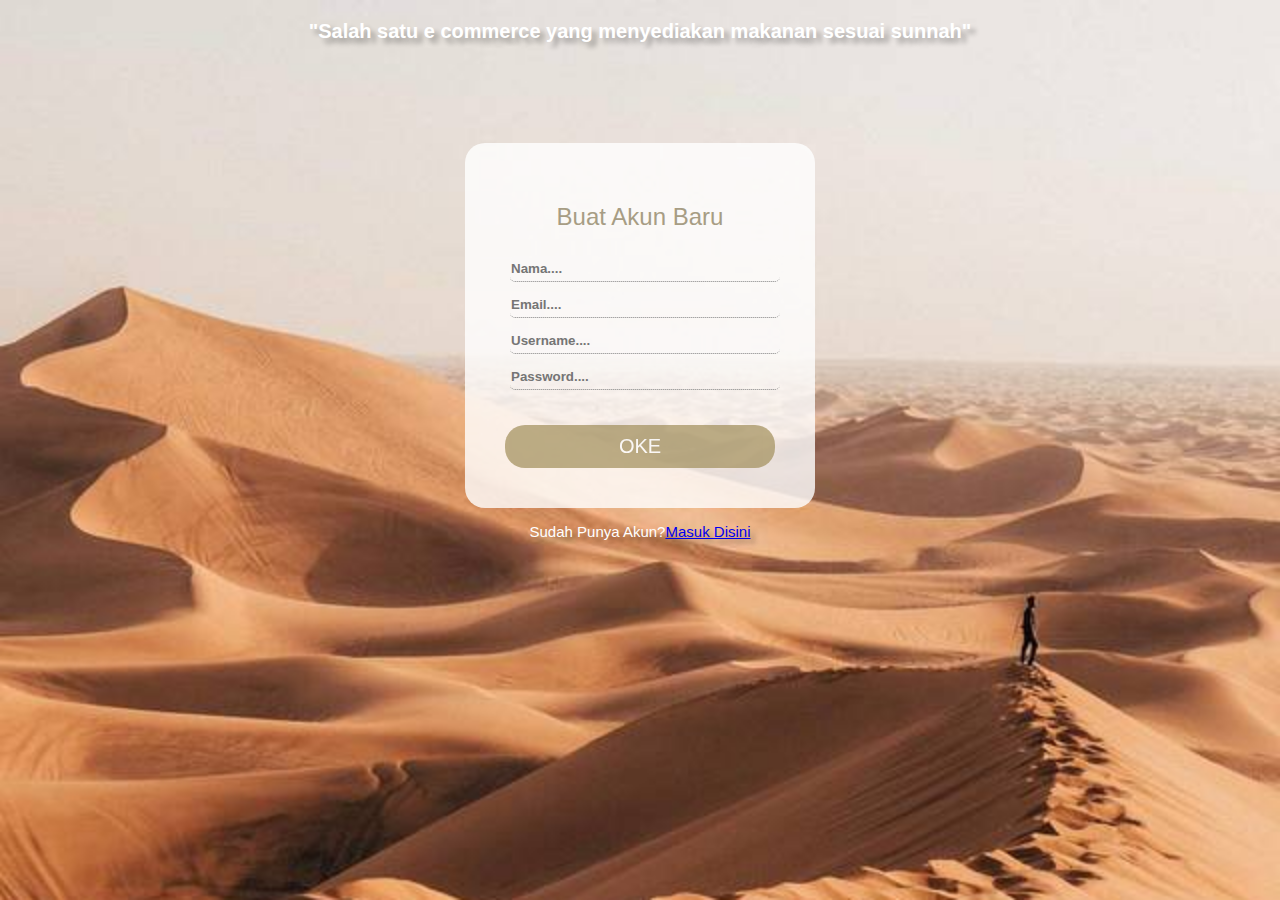
<file: index.html>
<!DOCTYPE html>
<html lang="en">
    <head>
        <meta charset="UTF-8">
        <meta name="viewport" content="width=device-width, initial-scale=1.0">
        <meta http-equiv="X-UA-Compatible" content="ie=edge">
        <link rel="stylesheet" href="css/style.css">
        <title> MAHNOOR  </title>
        <h1>"Salah satu e commerce yang menyediakan makanan sesuai sunnah"</h1>
    </head>
    <body>
        <div class="register">
            <h2>Buat Akun Baru</h2>
            <form action="../MAHNOOR/html/landing.html">
                <input type="text" placeholder="Nama...." required>
                <input type="email" placeholder="Email...." required>
                <input type="text" placeholder="Username...." required>
                <input type="password" placeholder="Password...." required>
                <input type="submit" value="OKE">
            </form>
        </div>
        <h3>Sudah Punya Akun?<a href="html/login.html">Masuk Disini</a></h3>
    </body>
</html>
</file>
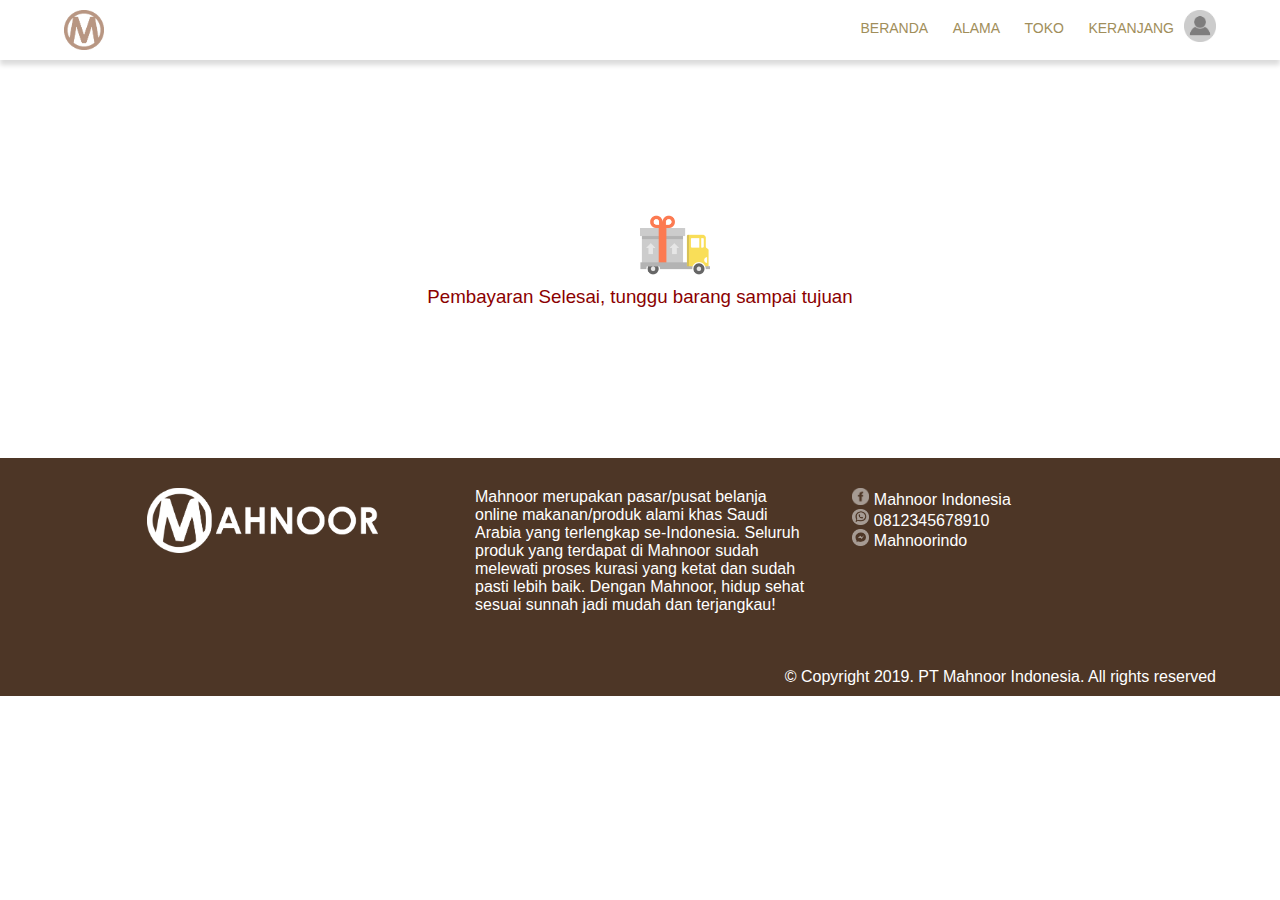
<file: html/akhir.html>
<!DOCTYPE html>
<html>
    <head>
        <meta charset="UTF-8">
        <meta name="viewport" content="width=device-width, initial-scale=1.0">
        <meta http-equiv="X-UA-Compatible" content="ie=edge">
        <link rel="stylesheet" href="../css/akhir.css">
        <title> MAHNOOR  </title>
    </head>
    <body>
        <nav>
            <div class="container">
                <div class="navbar-image">
                    <img src="../img/logo.png">
                </div>
                <ul class="nav-menu">
                    <a href="landing.html"><li>BERANDA</li></a>
                    <a href="landing.html#blog"><li>ALAMA</li></a>
                    <a href="toko.html"><li>TOKO</li></a>
                    <a href="keranjang.html"><li>KERANJANG</li></a>
                    <div class="navbar-image">
                        <a href="../html/profil.html"><img src="../img/profile.png"></a>
                    </div>
                </ul>
            </div>
        </nav>
        <h2><img src="../img/delivery-truck.png" width="70px"></h2>  
        <h3>Pembayaran Selesai, tunggu barang sampai tujuan</h3>
        <footer>
            <div class="container">
                <div class="contact">
                    <div class="contact-content">
                        <img src="../img/lfoot.png">
                    </div>
                    <div class="contact-content">
                        <p>Mahnoor merupakan pasar/pusat belanja online
                            makanan/produk alami khas Saudi Arabia yang
                            terlengkap se-Indonesia. Seluruh produk yang
                            terdapat di Mahnoor sudah melewati proses kurasi
                            yang ketat dan sudah pasti lebih baik. Dengan
                            Mahnoor, hidup sehat sesuai sunnah jadi mudah
                            dan terjangkau!
                        </p>
                    </div>
                    <div class="contact-content2">
                        <p><img src="../img/fb.png">Mahnoor Indonesia</p>
                        <p><img src="../img/wa.png">0812345678910</p>
                        <p><img src="../img/tele.png">Mahnoorindo</p>
                    </div>
                </div>
                <p class="copyright">&copy; Copyright 2019. PT Mahnoor Indonesia. All rights reserved</p>
            </div>
        </footer>
    </body> 
</html>
</file>
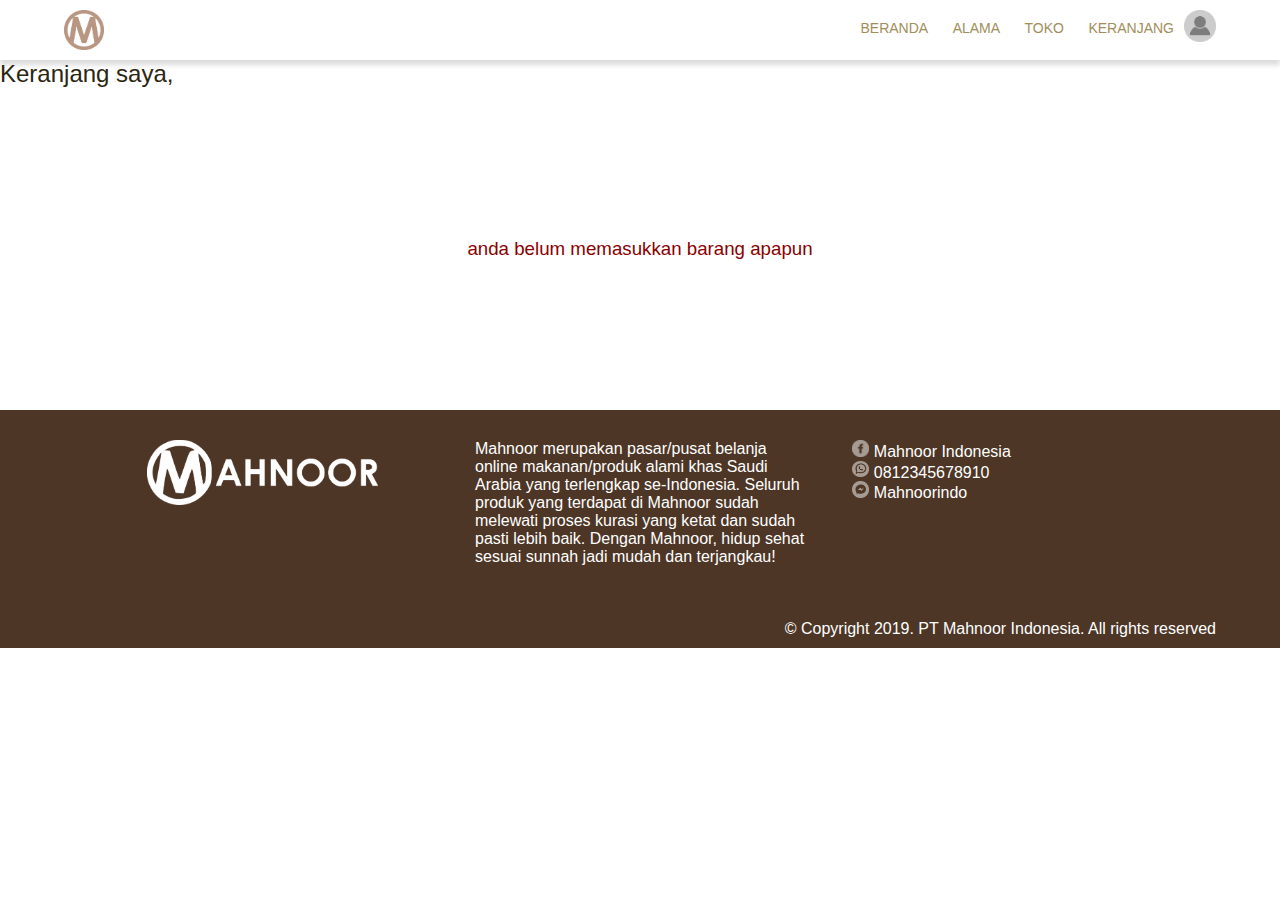
<file: html/keranjang.html>
<!DOCTYPE html>
<html>
    <head>
        <meta charset="UTF-8">
        <meta name="viewport" content="width=device-width, initial-scale=1.0">
        <meta http-equiv="X-UA-Compatible" content="ie=edge">
        <link rel="stylesheet" href="../css/keranjang.css">
        <title> MAHNOOR  </title>
    </head>
    <body>
        <nav>
            <div class="container">
                <div class="navbar-image">
                    <img src="../img/logo.png">
                </div>
                <ul class="nav-menu">
                    <a href="landing.html"><li>BERANDA</li></a>
                    <a href="landing.html#blog"><li>ALAMA</li></a>
                    <a href="toko.html"><li>TOKO</li></a>
                    <a href="keranjang.html"><li>KERANJANG</li></a>
                    <div class="navbar-image">
                        <a href="../html/profil.html"><img src="../img/profile.png"></a>
                    </div>
                </ul>
            </div>
        </nav>  
        <h2>Keranjang saya,</h2>
        <h3>anda belum memasukkan barang apapun</h3>
        <footer>
            <div class="container">
                <div class="contact">
                    <div class="contact-content">
                        <img src="../img/lfoot.png">
                    </div>
                    <div class="contact-content">
                        <p>Mahnoor merupakan pasar/pusat belanja online
                            makanan/produk alami khas Saudi Arabia yang
                            terlengkap se-Indonesia. Seluruh produk yang
                            terdapat di Mahnoor sudah melewati proses kurasi
                            yang ketat dan sudah pasti lebih baik. Dengan
                            Mahnoor, hidup sehat sesuai sunnah jadi mudah
                            dan terjangkau!
                        </p>
                    </div>
                    <div class="contact-content2">
                        <p><img src="../img/fb.png">Mahnoor Indonesia</p>
                        <p><img src="../img/wa.png">0812345678910</p>
                        <p><img src="../img/tele.png">Mahnoorindo</p>
                    </div>
                </div>
                <p class="copyright">&copy; Copyright 2019. PT Mahnoor Indonesia. All rights reserved</p>
            </div>
        </footer>
    </body> 
</html>
</file>
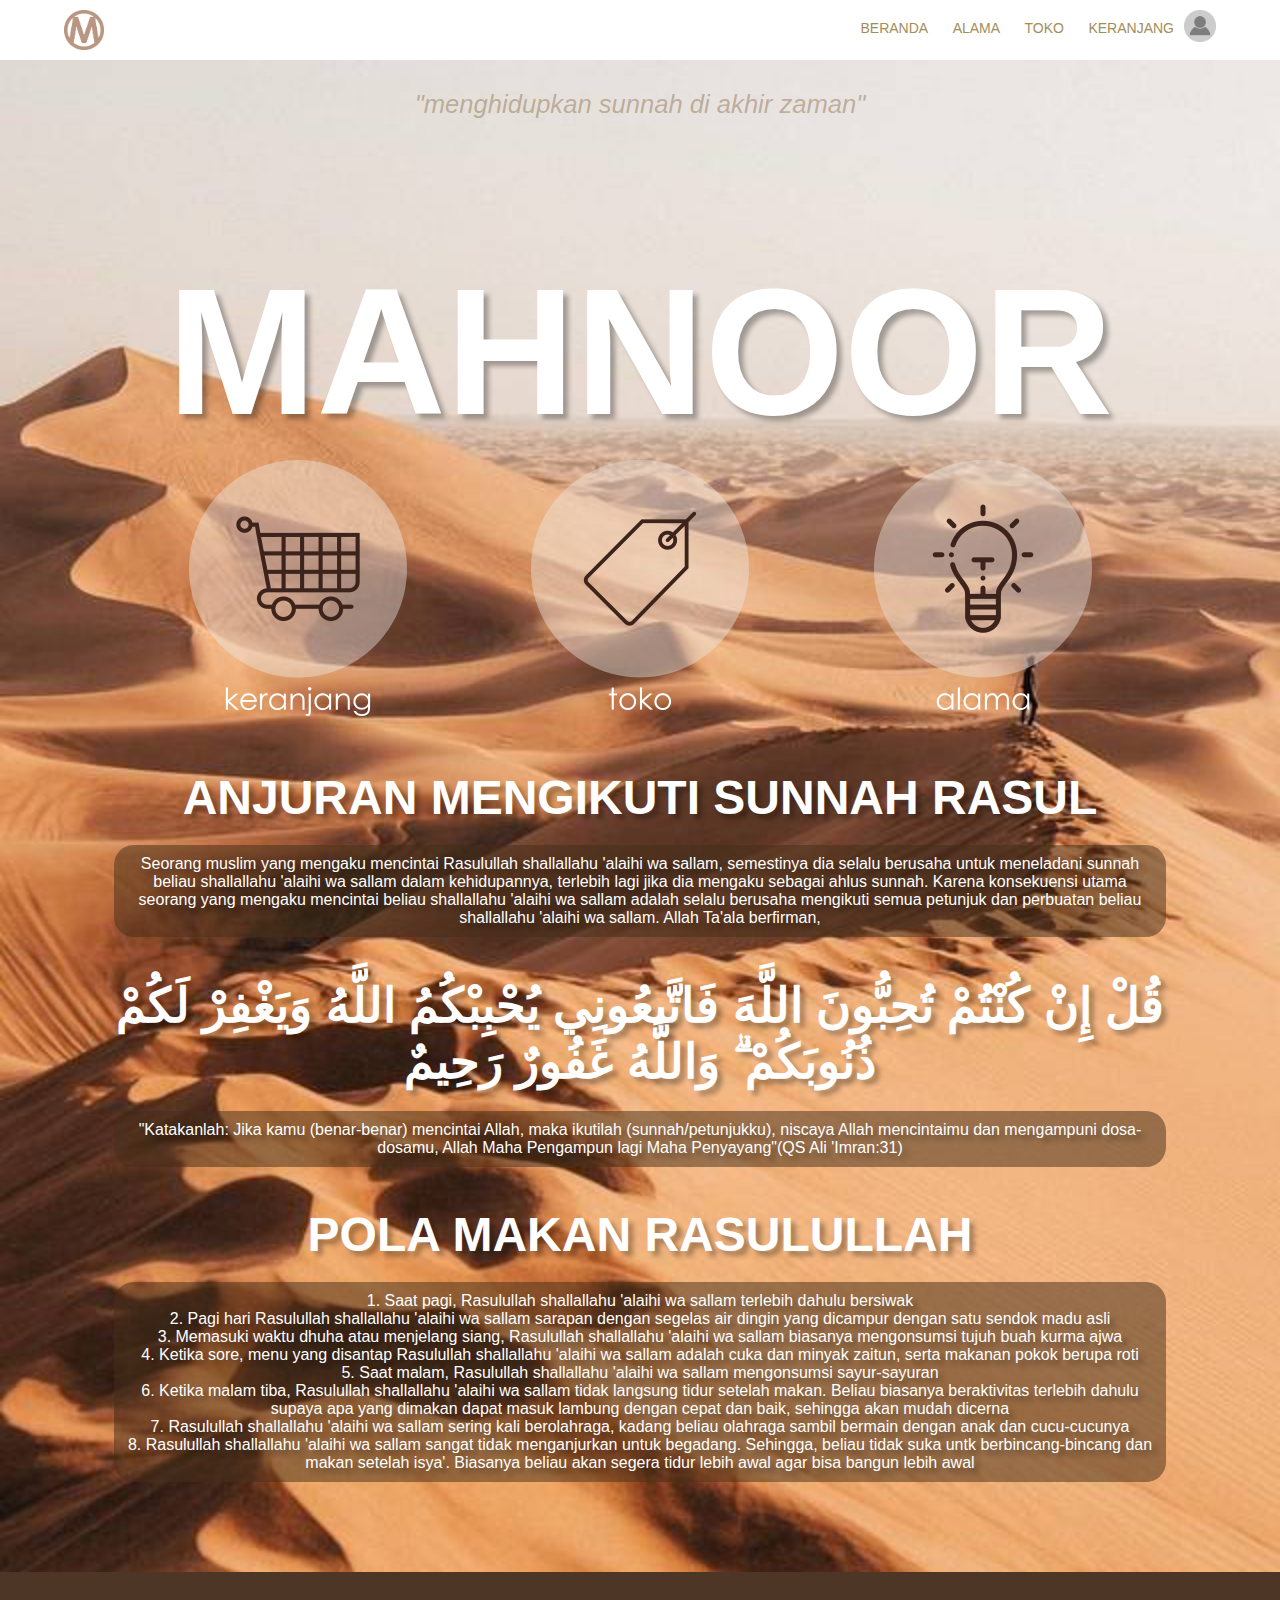
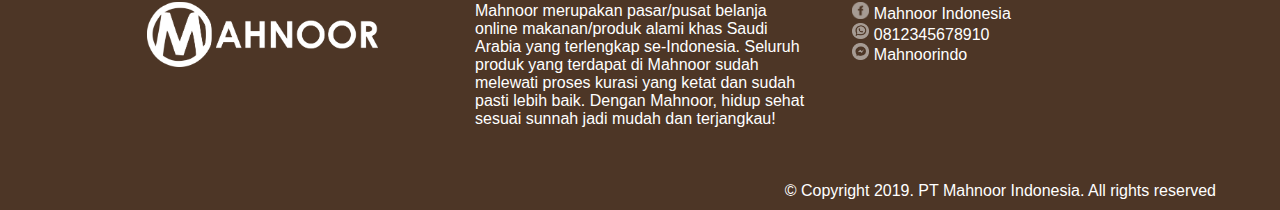
<file: html/landing.html>
<!DOCTYPE html>
<html lang="en">
<head>
    <meta charset="UTF-8">
    <meta name="viewport" content="width=device-width, initial-scale=1.0">
    <meta http-equiv="X-UA-Compatible" content="ie=edge">
    <link rel="stylesheet" href="../css/landing.css">
    <title>Mahnoor</title>
</head>
<body>
    <!-- Navbar -->
    <nav>
        <div class="container">
            <div class="navbar-image">
                <img src="../img/logo.png">
            </div>
            
            <ul class="nav-menu">
                <a href="landing.html"><li>BERANDA</li></a>
                <a href="#blog"><li>ALAMA</li></a>
                <a href="toko.html"><li>TOKO</li></a>
                <a href="keranjang.html"><li>KERANJANG</li></a>
                <div class="navbar-image">
                    <a href="../html/profil.html"><img src="../img/profile.png"></a>
                </div>
            </ul>
            
        </div>
    </nav>
    <!-- End of Navbar -->

    <!-- Content -->
    <section class="content">
        <div class="container">
            <div class="title-web">
                <h2>"menghidupkan sunnah di akhir zaman"</h2>
                <h1>MAHNOOR</h1>
            </div>
            <div class="content-menu-groups">
                <a href="keranjang.html">
                    <div class="content-menu">
                        <img src="../img/keranjang.png">
                    </div>
                </a>
                <a href="toko.html">
                    <div class="content-menu">
                        <img src="../img/toko.png">
                    </div>
                </a>
                <a href="#blog">
                    <div class="content-menu">
                        <img src="../img/alama.png">
                    </div>
                </a>
            </div>
            <a name="blog"></a>
            <div class="content-description">
               <div class="desc-1">
                   <h1>ANJURAN MENGIKUTI SUNNAH RASUL</h1>
                   <P>Seorang muslim yang mengaku mencintai Rasulullah shallallahu 'alaihi wa sallam, semestinya dia selalu berusaha untuk meneladani sunnah beliau shallallahu 'alaihi wa sallam dalam kehidupannya, terlebih lagi jika dia mengaku sebagai ahlus sunnah. Karena konsekuensi utama seorang yang mengaku mencintai beliau shallallahu 'alaihi wa sallam adalah selalu berusaha mengikuti semua petunjuk dan perbuatan beliau shallallahu 'alaihi wa sallam. Allah Ta'ala berfirman,</P>
               </div>
               <div class="desc-2">
                    <h1>قُلْ إِنْ كُنْتُمْ تُحِبُّونَ اللَّهَ فَاتَّبِعُونِي يُحْبِبْكُمُ اللَّهُ وَيَغْفِرْ لَكُمْ ذُنُوبَكُمْ ۗ وَاللَّهُ غَفُورٌ رَحِيمٌ</h1>
                    <p>"Katakanlah: Jika kamu (benar-benar) mencintai Allah, maka ikutilah (sunnah/petunjukku), niscaya Allah mencintaimu dan mengampuni dosa-dosamu, Allah Maha Pengampun lagi Maha Penyayang"(QS Ali 'Imran:31)</p>
               </div>
               <div class="desc-2">
                    <h1>POLA MAKAN RASULULLAH</h1>
                    <p>
                        1. Saat pagi, Rasulullah shallallahu 'alaihi wa sallam terlebih dahulu bersiwak <br>
                        2. Pagi hari Rasulullah shallallahu 'alaihi wa sallam sarapan dengan segelas air dingin yang dicampur dengan satu sendok madu asli <br>
                        3. Memasuki waktu dhuha atau menjelang siang, Rasulullah shallallahu 'alaihi wa sallam biasanya mengonsumsi tujuh buah kurma ajwa <br>
                        4. Ketika sore, menu yang disantap Rasulullah shallallahu 'alaihi wa sallam adalah cuka dan minyak zaitun, serta makanan pokok berupa roti <br>
                        5. Saat malam, Rasulullah shallallahu 'alaihi wa sallam mengonsumsi sayur-sayuran <br>
                        6. Ketika malam tiba, Rasulullah shallallahu 'alaihi wa sallam tidak langsung tidur setelah makan. Beliau biasanya beraktivitas terlebih dahulu supaya apa yang dimakan dapat masuk lambung dengan cepat dan baik, sehingga akan mudah dicerna <br>
                        7. Rasulullah shallallahu 'alaihi wa sallam sering kali berolahraga, kadang beliau olahraga sambil bermain dengan anak dan cucu-cucunya <br>
                        8. Rasulullah shallallahu 'alaihi wa sallam sangat tidak menganjurkan untuk begadang. Sehingga, beliau tidak suka untk berbincang-bincang dan makan setelah isya'. Biasanya beliau akan segera tidur lebih awal agar bisa bangun lebih awal <br>

                    </p>
               </div>
            </div>
        </div>
    </section>
    <!-- End of Content -->
    <footer>
        <div class="container">
            <div class="contact">
                <div class="contact-content">
                    <img src="../img/lfoot.png">
                </div>
                <div class="contact-content">
                    <p>Mahnoor merupakan pasar/pusat belanja online
                        makanan/produk alami khas Saudi Arabia yang
                        terlengkap se-Indonesia. Seluruh produk yang
                        terdapat di Mahnoor sudah melewati proses kurasi
                        yang ketat dan sudah pasti lebih baik. Dengan
                        Mahnoor, hidup sehat sesuai sunnah jadi mudah
                        dan terjangkau!
                    </p>
                </div>
                <div class="contact-content2">
                    <p><img src="../img/fb.png">Mahnoor Indonesia</p>
                    <p><img src="../img/wa.png">0812345678910</p>
                    <p><img src="../img/tele.png">Mahnoorindo</p>
                </div>
            </div>
            <p class="copyright">&copy; Copyright 2019. PT Mahnoor Indonesia. All rights reserved</p>
        </div>
    </footer>
</body>
</html>
</file>
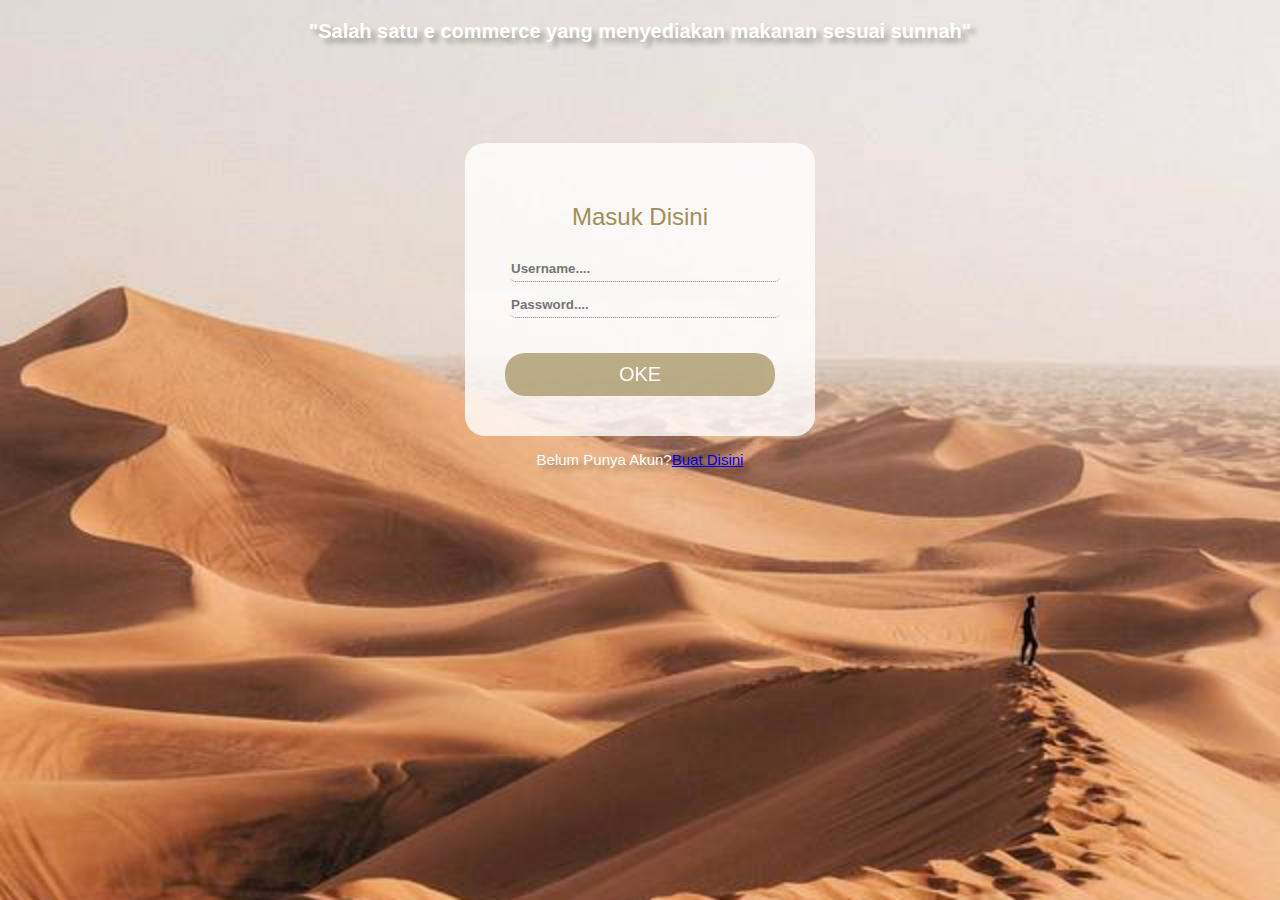
<file: html/login.html>
<!DOCTYPE html>
<html>
    <head>
        <meta charset="UTF-8">
        <meta name="viewport" content="width=device-width, initial-scale=1.0">
        <meta http-equiv="X-UA-Compatible" content="ie=edge">
        <link rel="stylesheet" href="../css/login.css">
        <title> MAHNOOR  </title>
        <h1>"Salah satu e commerce yang menyediakan makanan sesuai sunnah"</h1>
    </head>
    <body>
        <div class="login">
            <h2>Masuk Disini</h2>
            <form action="../html/landing.html">
                <input type="text" placeholder="Username...." required>
                <input type="password" placeholder="Password...." required>
                <input type="submit" value="OKE">
            </form>
        </div>
        <h3>Belum Punya Akun?<a href="../index.html">Buat Disini</a></h3>
    </body>
</html>
</file>
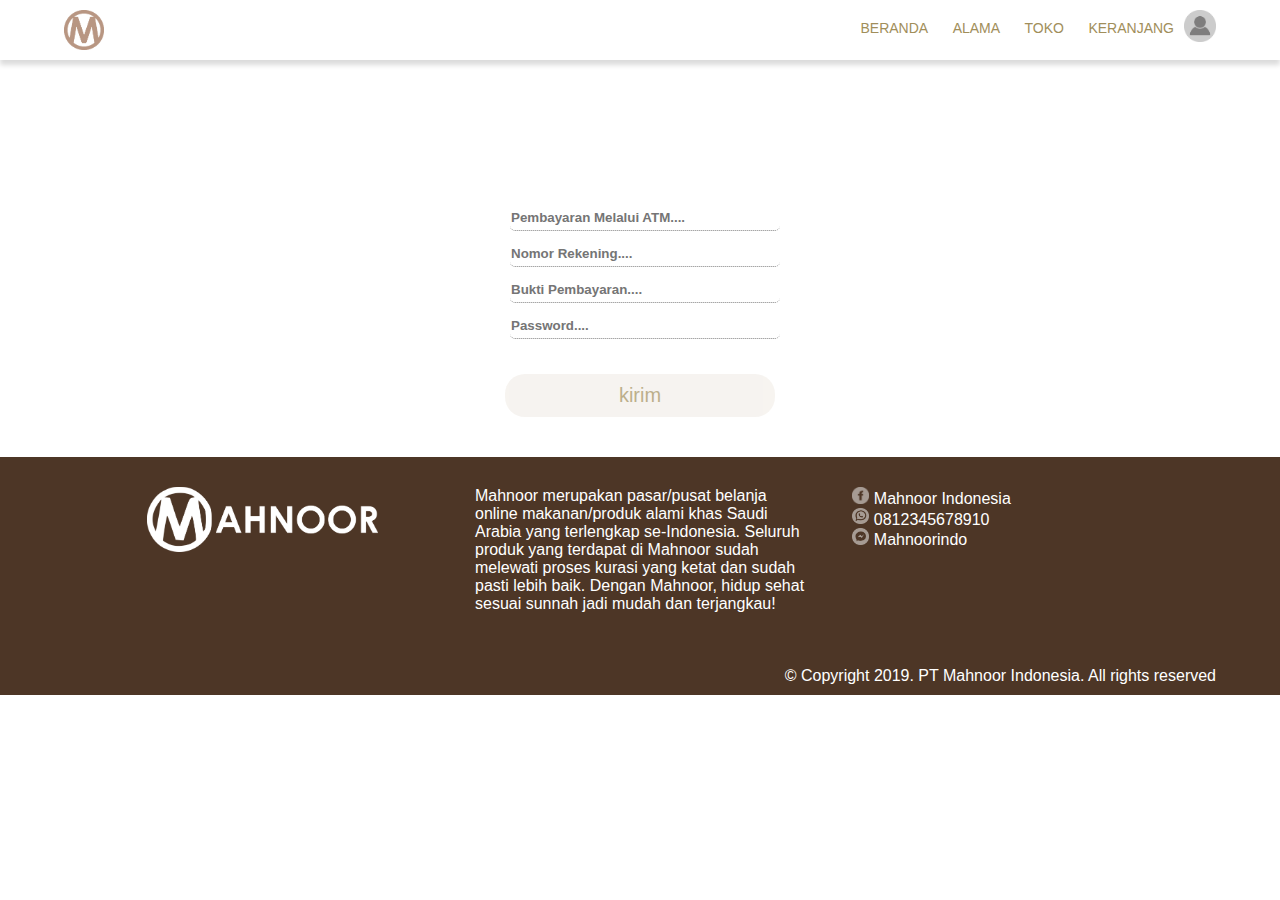
<file: html/pembayaran.html>
<!DOCTYPE html>
<html>
    <head>
        <meta charset="UTF-8">
        <meta name="viewport" content="width=device-width, initial-scale=1.0">
        <meta http-equiv="X-UA-Compatible" content="ie=edge">
        <link rel="stylesheet" href="../css/pembayaran.css">
        <title> MAHNOOR  </title>
    </head>
    <body>
        <nav>
            <div class="container">
                <div class="navbar-image">
                    <img src="../img/logo.png">
                </div>
                <ul class="nav-menu">
                    <a href="landing.html"><li>BERANDA</li></a>
                    <a href="landing.html#blog"><li>ALAMA</li></a>
                    <a href="toko.html"><li>TOKO</li></a>
                    <a href="keranjang.html"><li>KERANJANG</li></a>
                    <div class="navbar-image">
                        <a href="../html/profil.html"><img src="../img/profile.png"></a>
                    </div>
                </ul>
            </div>
        </nav>  
        <div class="ubah">
                <form action="akhir.html">
                    <input type="text" placeholder="Pembayaran Melalui ATM...." required>
                    <input type="text" placeholder="Nomor Rekening...." required>
                    <input type="text" placeholder="Bukti Pembayaran...." required>                        
                    <input type="password" placeholder="Password...." required>
                    <input type="submit" value="kirim" class="lanjut">
                </form>
        </div> 
            <footer>
                <div class="container">
                    <div class="contact">
                        <div class="contact-content">
                            <img src="../img/lfoot.png">
                        </div>
                        <div class="contact-content">
                            <p>Mahnoor merupakan pasar/pusat belanja online
                                makanan/produk alami khas Saudi Arabia yang
                                terlengkap se-Indonesia. Seluruh produk yang
                                terdapat di Mahnoor sudah melewati proses kurasi
                                yang ketat dan sudah pasti lebih baik. Dengan
                                Mahnoor, hidup sehat sesuai sunnah jadi mudah
                                dan terjangkau!
                            </p>
                        </div>
                        <div class="contact-content2">
                            <p><img src="../img/fb.png">Mahnoor Indonesia</p>
                            <p><img src="../img/wa.png">0812345678910</p>
                            <p><img src="../img/tele.png">Mahnoorindo</p>
                        </div>
                    </div>
                    <p class="copyright">&copy; Copyright 2019. PT Mahnoor Indonesia. All rights reserved</p>
                </div>
            </footer>
    </body> 
</html>
</file>
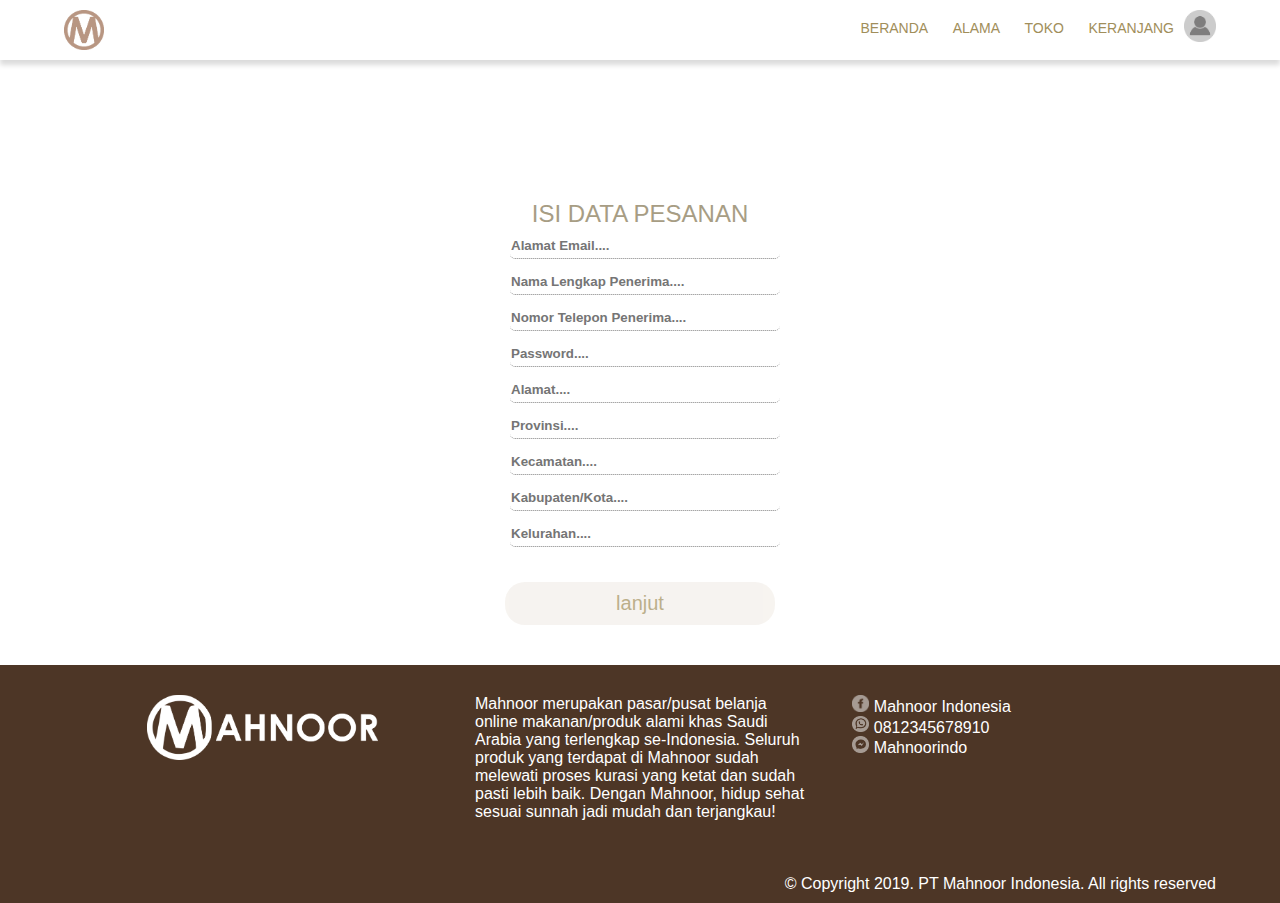
<file: html/pesanan.html>
<!DOCTYPE html>
<html>
    <head>
        <meta charset="UTF-8">
        <meta name="viewport" content="width=device-width, initial-scale=1.0">
        <meta http-equiv="X-UA-Compatible" content="ie=edge">
        <link rel="stylesheet" href="../css/pesanan.css">
        <title> MAHNOOR  </title>
    </head>
    <body>
        <nav>
            <div class="container">
                <div class="navbar-image">
                    <img src="../img/logo.png">
                </div>
                <ul class="nav-menu">
                    <a href="landing.html"><li>BERANDA</li></a>
                    <a href="landing.html#blog"><li>ALAMA</li></a>
                    <a href="toko.html"><li>TOKO</li></a>
                    <a href="keranjang.html"><li>KERANJANG</li></a>
                    <div class="navbar-image">
                        <a href="../html/profil.html"><img src="../img/profile.png"></a>
                    </div>
                </ul>
            </div>
        </nav>  
        <div class="ubah">
            <h2>ISI DATA PESANAN</h2>
                <form action="pembayaran.html">
                    <input type="text" placeholder="Alamat Email...." required>
                    <input type="text" placeholder="Nama Lengkap Penerima...." required>
                    <input type="text" placeholder="Nomor Telepon Penerima...." required>                        <input type="password" placeholder="Password...." required>
                    <input type="text" placeholder="Alamat...." required>
                    <input type="text" placeholder="Provinsi...." required>
                    <input type="text" placeholder="Kecamatan...." required>
                    <input type="text" placeholder="Kabupaten/Kota...." required>
                    <input type="text" placeholder="Kelurahan...." required>
                    <input type="submit" value="lanjut" class="lanjut">
                </form>
            </div> 
            <footer>
                <div class="container">
                    <div class="contact">
                        <div class="contact-content">
                            <img src="../img/lfoot.png">
                        </div>
                        <div class="contact-content">
                            <p>Mahnoor merupakan pasar/pusat belanja online
                                makanan/produk alami khas Saudi Arabia yang
                                terlengkap se-Indonesia. Seluruh produk yang
                                terdapat di Mahnoor sudah melewati proses kurasi
                                yang ketat dan sudah pasti lebih baik. Dengan
                                Mahnoor, hidup sehat sesuai sunnah jadi mudah
                                dan terjangkau!
                            </p>
                        </div>
                        <div class="contact-content2">
                            <p><img src="../img/fb.png">Mahnoor Indonesia</p>
                            <p><img src="../img/wa.png">0812345678910</p>
                            <p><img src="../img/tele.png">Mahnoorindo</p>
                        </div>
                    </div>
                    <p class="copyright">&copy; Copyright 2019. PT Mahnoor Indonesia. All rights reserved</p>
                </div>
            </footer>
    </body> 
</html>
</file>
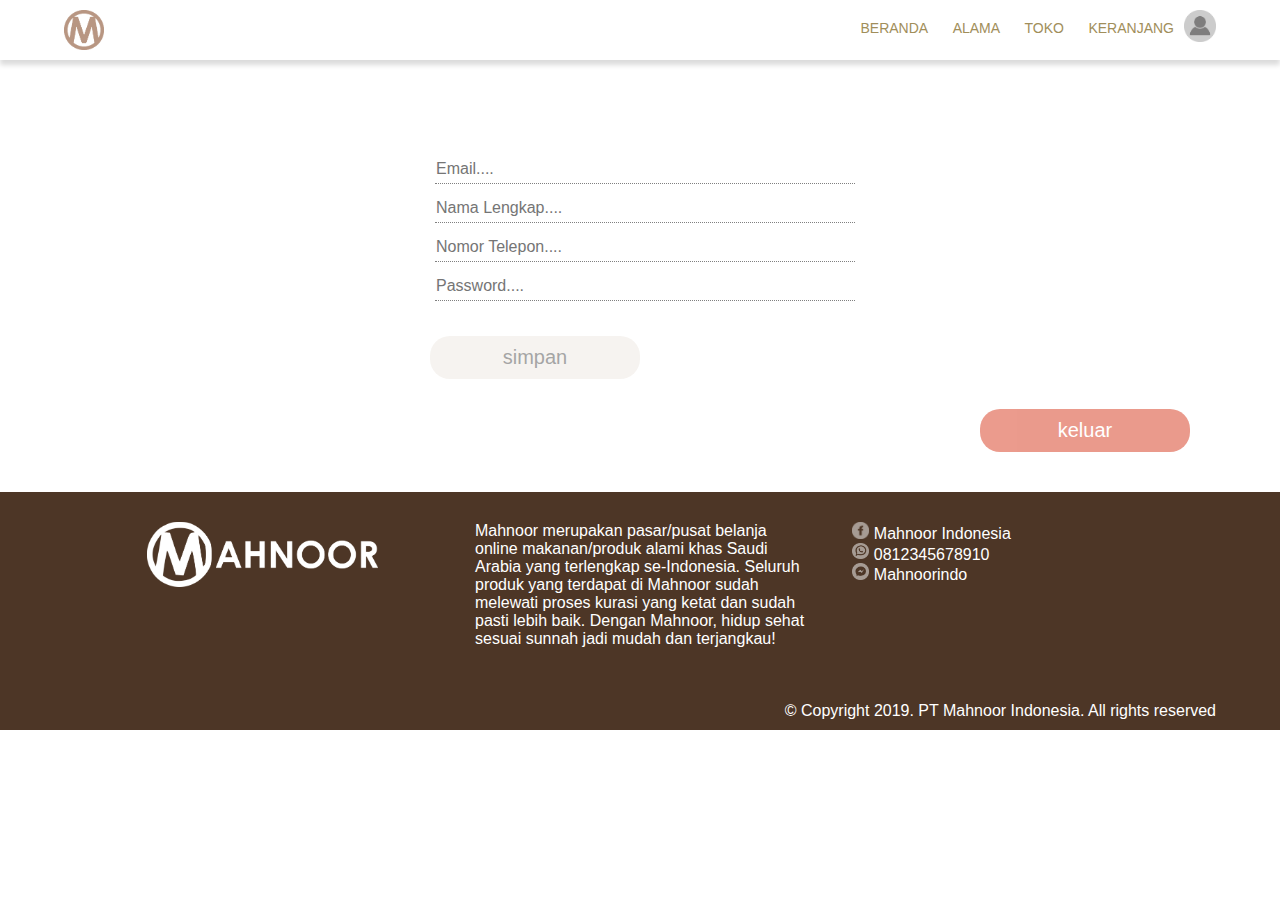
<file: html/profil.html>
<!DOCTYPE html>
<html>
    <head>
        <meta charset="UTF-8">
        <meta name="viewport" content="width=device-width, initial-scale=1.0">
        <meta http-equiv="X-UA-Compatible" content="ie=edge">
        <link rel="stylesheet" href="../css/profil.css">
        <title> MAHNOOR  </title>
    </head>
    <body>
        <nav>
            <div class="container">
                <div class="navbar-image">
                    <img src="../img/logo.png">
                </div>
                <ul class="nav-menu">
                    <a href="landing.html"><li>BERANDA</li></a>
                    <a href="landing.html#blog"><li>ALAMA</li></a>
                    <a href="toko.html"><li>TOKO</li></a>
                    <a href="keranjang.html"><li>KERANJANG</li></a>
                    <div class="navbar-image">
                        <a href="../html/profil.html"><img src="../img/profile.png"></a>
                    </div>
                </ul>
            </div>
        </nav>           
        <div class="ubah">
                <form action="profil.html">
                    <input type="text" placeholder="Email...." required>
                    <input type="text" placeholder="Nama Lengkap...." required>
                    <input type="text" placeholder="Nomor Telepon...." required>                        
                    <input type="password" placeholder="Password...." required>
                    <a href="landing.html"><input type="button" value="simpan" class="simpan"></a>
                    <a href="../index.html"><input type="button" value="keluar" class="keluar"></a>
                </form>
            </div> 
            <footer>
                <div class="container">
                    <div class="contact">
                        <div class="contact-content">
                            <img src="../img/lfoot.png">
                        </div>
                        <div class="contact-content">
                            <p>Mahnoor merupakan pasar/pusat belanja online
                                makanan/produk alami khas Saudi Arabia yang
                                terlengkap se-Indonesia. Seluruh produk yang
                                terdapat di Mahnoor sudah melewati proses kurasi
                                yang ketat dan sudah pasti lebih baik. Dengan
                                Mahnoor, hidup sehat sesuai sunnah jadi mudah
                                dan terjangkau!
                            </p>
                        </div>
                        <div class="contact-content2">
                            <p><img src="../img/fb.png">Mahnoor Indonesia</p>
                            <p><img src="../img/wa.png">0812345678910</p>
                            <p><img src="../img/tele.png">Mahnoorindo</p>
                        </div>
                    </div>
                    <p class="copyright">&copy; Copyright 2019. PT Mahnoor Indonesia. All rights reserved</p>
                </div>
            </footer>
    </body> 
</html>
</file>
<file: css/style.css>
* {
    box-sizing: border-box;
    font-family: sans-serif;
}
body{
    background: url('../img/bg.jpg');
    background-size: cover;
}
.register{
    max-width: 350px;
    border-radius: 20px;
    margin: auto;
    background: rgba(255, 255, 255, 0.8);
    padding: 40px;
    color: #808080;
    margin-top: 100px;
}
h3{
    text-align: center;
    font-weight: 500;
    color: #ffffff;    
    text-shadow: 5px 5px 5px rgba(0, 0, 0, 0.315);
    font-size: 15px;
}
h2{
    text-align: center;
    font-weight: 500;
    color: #a79d84;   
}
h1{
    text-align: center;
    color: #fff; 
    text-shadow: 5px 5px 5px rgba(0, 0, 0, 0.315);
    margin: 20px;
    font-size: 20px;
}
input[type=text], input[type=password], input[type=email]{
    width: 100%;
    padding: 5px 1px;
    background: rgba(255, 255, 255, 0.10);
    border: none;
    border-bottom: 1px dotted #808080;
    color: #808080;
    border-radius: 5px;
    margin: 5px;
    font-weight: bold;
}
input[type=submit]{
    width: 100%;
    padding: 10px 0;
    margin-top: 30px;
    border: none;
    background: #a18e5a;
    opacity: 0.7;
    border-radius: 20px;
    font-size: 20px;
    color: #fff;
}
input[type=submit]:hover{
    background: #181511;
    opacity: 0.7;
}
</file>
<file: css/akhir.css>
* {
    margin: 0;
    padding: 0;
    box-sizing: border-box;
    font-family: sans-serif;
}
.container {
    width: 90%;
    min-height: inherit;
    margin: 0 auto;
}
nav {
    width: 100%;
    background-color: white;
    min-height: 60px;
    box-shadow: 0 5px 5px rgba(0, 0, 0, 0.144);
}
nav .navbar-image {
    padding-top:10px;
    height: 60px;
    float: left;
}
nav .navbar-image img {
    height: 80%;
}
nav .nav-menu {
    float: right;
    min-height: inherit;
}
nav .nav-menu li {
    color: #a18e5a;
    margin: 20px 10px 0;
    display: inline-block;
    font-size: 14px;
}
nav .navbar-image:last-child {
    float: right;
    height: 50px;
}
h2{
    margin-top: 100px;
    margin-left: 200px;
    position: relative;
}
h3{
    text-align: center;
    color: darkred;
    font-weight: lighter;
    margin: 10px 40px 150px 40px;
}
footer {
    padding: 10px 0;
    background-color: rgb(77, 54, 38);
    min-height: 200px;
    color: white;
}
footer .contact {
    display: flex;
    flex-wrap: wrap;
    flex-direction: row;
    min-height: inherit;
    justify-content: space-around;
    padding: 10px;
}
footer .contact .contact-content, .contact-content2 {
    flex-basis: 300px;
    text-align: center;
    margin: 0 10px;
    padding: 30px;
}
footer .contact .contact-content2 img{
    width: 7%;
    margin-right: 5px;
}
footer .contact .contact-content img {
    width: 70%;
    display: block;
    margin: 0 auto;
}
footer .copyright {
    text-align: right;
}



@media screen and (min-width: 900px) {
    h2{
        margin-top: 150px;
        margin-left: 640px;
    }
    h3{
        margin: 0px 400px 150px 400px;
    }
    footer .contact .contact-content2 img{
        width: 5%;
    }
    footer .contact .contact-content, .contact-content2 {
        flex-basis: 350px;
        padding: 10px;
        text-align: left;
    }
}
</file>
<file: css/keranjang.css>
* {
    margin: 0;
    padding: 0;
    box-sizing: border-box;
    font-family: sans-serif;
}
.container {
    width: 90%;
    min-height: inherit;
    margin: 0 auto;
}
nav {
    width: 100%;
    background-color: white;
    min-height: 60px;
    box-shadow: 0 5px 5px rgba(0, 0, 0, 0.144);
}
nav .navbar-image {
    padding-top:10px;
    height: 60px;
    float: left;
}
nav .navbar-image img {
    height: 80%;
}
nav .nav-menu {
    float: right;
    min-height: inherit;
}
nav .nav-menu li {
    color: #a18e5a;
    margin: 20px 10px 0;
    display: inline-block;
    font-size: 14px;
}
nav .navbar-image:last-child {
    float: right;
    height: 50px;
}
h2{
    color: #2c2510;
    font-weight: lighter;
}
h3{
    text-align: center;
    color: darkred;
    font-weight: lighter;
    margin: 150px 40px 150px 40px;
}
footer {
    padding: 10px 0;
    background-color: rgb(77, 54, 38);
    min-height: 200px;
    color: white;
}
footer .contact {
    display: flex;
    flex-wrap: wrap;
    flex-direction: row;
    min-height: inherit;
    justify-content: space-around;
    padding: 10px;
}
footer .contact .contact-content, .contact-content2 {
    flex-basis: 300px;
    text-align: center;
    margin: 0 10px;
    padding: 30px;
}
footer .contact .contact-content2 img{
    width: 7%;
    margin-right: 5px;
}
footer .contact .contact-content img {
    width: 70%;
    display: block;
    margin: 0 auto;
}
footer .copyright {
    text-align: right;
}



@media screen and (min-width: 900px) {
    h3{
        text-align: center;
        margin: 150px 400px 150px 400px;
    }
    footer .contact .contact-content2 img{
        width: 5%;
    }
    footer .contact .contact-content, .contact-content2 {
        flex-basis: 350px;
        padding: 10px;
        text-align: left;
    }
}
</file>
<file: css/landing.css>
* {
    margin: 0;
    padding: 0;
    box-sizing: border-box;
    font-family: sans-serif;
}
.container {
    width: 90%;
    min-height: inherit;
    margin: 0 auto;
}
nav {
    width: 100%;
    background-color: white;
    min-height: 60px;
    box-shadow: 0 5px 5px rgba(0, 0, 0, 0.144);
}
nav .navbar-image {
    padding-top:10px;
    height: 60px;
    float: left;
}
nav .navbar-image img {
    height: 80%;
}
nav .nav-menu {
    float: right;
    min-height: inherit;
}
nav .nav-menu li {
    color: #a18e5a;
    margin: 20px 10px 0;
    display: inline-block;
    font-size: 14px;
}
nav .navbar-image:last-child {
    float: right;
    height: 50px;
}

/* Content */
.content {
    min-height: 700px;
    width: 100%;
    background: url('../img/bg.jpg');
    background-size: cover;
}
.content .title-web {
    width: 100%;
    height: 300px;
    overflow: hidden;
}
.content .title-web h1{
    margin-top: 130px;
    font-size: 14vw;
    text-align: center;
    color: white;
    text-shadow: 5px 5px 5px rgba(0, 0, 0, 0.315);
}
.content .title-web h2{
    margin-top: 30px;
    text-align: center;
    color: #8f73517e;
    font-weight: lighter;
    font-style: italic;
    font-size: 3vw;
}
.content .content-menu-groups {
    min-height: 100px;
    width: 100%;
    display: flex;
    justify-content: space-evenly;
}
.content .content-menu-groups .content-menu{
    text-align: center;
}
.content .content-menu-groups .content-menu img{
    width: 100px;
}
.content .content-description {
    padding: 50px;
    min-height: 600px;
    width: 100%;
}
.content .content-description [class*="desc-"]{
    margin-bottom: 40px;
}
.content .content-description h1 {
    text-align: center;
    font-size: 18px;
    color: white;
    text-shadow: 5px 5px 5px rgba(0, 0, 0, 0.315);
    margin-bottom: 20px;
}
.content .content-description p {
    text-align: center;
    color: white;
    text-shadow: 5px 5px 5px rgba(0, 0, 0, 0.315);
    background-color: #472e1a83;
    padding: 10px;
    border-radius: 20px;
}
footer {
    padding: 10px 0;
    background-color: rgb(77, 54, 38);
    min-height: 200px;
    color: white;
}
footer .contact {
    display: flex;
    flex-wrap: wrap;
    flex-direction: row;
    min-height: inherit;
    justify-content: space-around;
    padding: 10px;
}
footer .contact .contact-content, .contact-content2 {
    flex-basis: 300px;
    text-align: center;
    margin: 0 10px;
    padding: 30px;
}
footer .contact .contact-content2 img{
    width: 7%;
    margin-right: 5px;
}
footer .contact .contact-content img {
    width: 70%;
    display: block;
    margin: 0 auto;
}
footer .copyright {
    text-align: right;
}



@media screen and (min-width: 900px) {
    .content .title-web {
        width: 100%;
        height: 400px;
        overflow: hidden;
    }
    .content .title-web h1{
        margin-top: 130px;
        font-size: 14vw;
        text-align: center;
        color: white;
    }
    .content .title-web h2{
        font-size: 2vw;
    }
    .content .content-menu-groups .content-menu img{
        width: 100%;
    }
    .content .content-description h1 {
        font-size: 48px;
    }
    footer .contact .contact-content2 img{
        width: 5%;
    }
    footer .contact .contact-content, .contact-content2 {
        flex-basis: 350px;
        padding: 10px;
        text-align: left;
    }
}
</file>
<file: css/login.css>
* {
    box-sizing: border-box;
    font-family: sans-serif;
}
body{
    background: url('../img/bg.jpg');
    background-size: cover;
}
.login{
    max-width: 350px;
    border-radius: 20px;
    margin: auto;
    background: rgba(255, 255, 255, 0.8);
    padding: 40px;
    color: #808080;
    margin-top: 100px;
}
h3{
    text-align: center;
    font-weight: 500;
    color: #ffffff;  
    text-shadow: 5px 5px 5px rgba(0, 0, 0, 0.315);
    font-size: 15px;  
}
h2{
    text-align: center;
    font-weight: 500;
    color: #a18e5a;;
    background: rgba(255, 255, 255, 0);
}
h1{
    text-align: center;
    color: #fff; 
    text-shadow: 5px 5px 5px rgba(0, 0, 0, 0.315);
    margin: 20px;
    font-size: 20px;
}
input[type=text], input[type=password]{
    width: 100%;
    padding: 5px 1px;
    background: rgba(255, 255, 255, 0.10);
    border: none;
    border-bottom: 1px dotted #808080;
    color: #808080;
    border-radius: 5px;
    margin: 5px;
    font-weight: bold;
}
input[type=submit]{
    width: 100%;
    padding: 10px 0;
    margin-top: 30px;
    border: none;
    background: #a18e5a;
    opacity: 0.7;
    border-radius: 20px;
    font-size: 20px;
    color: #fff;
}
input[type=submit]:hover{
    background: #181511;
    opacity: 0.7;
}
</file>
<file: css/pembayaran.css>
* {
    margin: 0;
    padding: 0;
    box-sizing: border-box;
    font-family: sans-serif;
}
.container {
    width: 90%;
    min-height: inherit;
    margin: 0 auto;
}
nav {
    width: 100%;
    background-color: white;
    min-height: 60px;
    box-shadow: 0 5px 5px rgba(0, 0, 0, 0.144);
}
nav .navbar-image {
    padding-top:10px;
    height: 60px;
    float: left;
}
nav .navbar-image img {
    height: 80%;
}
nav .nav-menu {
    float: right;
    min-height: inherit;
}
nav .nav-menu li {
    color: #a18e5a;
    margin: 20px 10px 0;
    display: inline-block;
    font-size: 14px;
}
nav .navbar-image:last-child {
    float: right;
    height: 50px;
}
.ubah{
    max-width: 350px;
    border-radius: 20px;
    margin: auto;
    background: rgba(255, 255, 255, 0.8);
    padding: 40px;
    color: #808080;
    margin-top: 100px;
}
h3{
    text-align: center;
    font-weight: 500;
    color: #ffffff;    
}
h2{
    text-align: center;
    font-weight: 500;
    color: #a79d84;   
}
input[type=text], input[type=password]{
    width: 100%;
    padding: 5px 1px;
    background: rgba(255, 255, 255, 0.10);
    outline: none;
    border: none;
    border-bottom: 1px dotted #808080;
    color: #808080;
    border-radius: 5px;
    margin: 5px;
    font-weight: bold;
}
.lanjut{
    width: 100%;
    padding: 10px 0;
    margin-top: 30px;
    outline: none;
    border: none;
    background: rgb(243, 239, 234);
    opacity: 0.7;
    border-radius: 20px;
    font-size: 20px;
    color: #a18e5a;
}
.lanjut:hover{
    background: #181511;
    opacity: 0.7;
}
footer {
    padding: 10px 0;
    background-color: rgb(77, 54, 38);
    min-height: 200px;
    color: white;
}
footer .contact {
    display: flex;
    flex-wrap: wrap;
    flex-direction: row;
    min-height: inherit;
    justify-content: space-around;
    padding: 10px;
}
footer .contact .contact-content, .contact-content2 {
    flex-basis: 300px;
    text-align: center;
    margin: 0 10px;
    padding: 30px;
}
footer .contact .contact-content2 img{
    width: 7%;
    margin-right: 5px;
}
footer .contact .contact-content img {
    width: 70%;
    display: block;
    margin: 0 auto;
}
footer .copyright {
    text-align: right;
}



@media screen and (min-width: 900px) {
    footer .contact .contact-content2 img{
        width: 5%;
    }
    footer .contact .contact-content, .contact-content2 {
        flex-basis: 350px;
        padding: 10px;
        text-align: left;
    }
}
</file>
<file: css/pesanan.css>
* {
    margin: 0;
    padding: 0;
    box-sizing: border-box;
    font-family: sans-serif;
}
.container {
    width: 90%;
    min-height: inherit;
    margin: 0 auto;
}
nav {
    width: 100%;
    background-color: white;
    min-height: 60px;
    box-shadow: 0 5px 5px rgba(0, 0, 0, 0.144);
}
nav .navbar-image {
    padding-top:10px;
    height: 60px;
    float: left;
}
nav .navbar-image img {
    height: 80%;
}
nav .nav-menu {
    float: right;
    min-height: inherit;
}
nav .nav-menu li {
    color: #a18e5a;
    margin: 20px 10px 0;
    display: inline-block;
    font-size: 14px;
}
nav .navbar-image:last-child {
    float: right;
    height: 50px;
}
.ubah{
    max-width: 350px;
    border-radius: 20px;
    margin: auto;
    background: rgba(255, 255, 255, 0.8);
    padding: 40px;
    color: #808080;
    margin-top: 100px;
}
h2{
    text-align: center;
    font-weight: 500;
    color: #a79d84;   
}
input[type=text], input[type=password]{
    width: 100%;
    padding: 5px 1px;
    background: rgba(255, 255, 255, 0.10);
    outline: none;
    border: none;
    border-bottom: 1px dotted #808080;
    color: #808080;
    border-radius: 5px;
    margin: 5px;
    font-weight: bold;
}
.lanjut{
    width: 100%;
    padding: 10px 0;
    margin-top: 30px;
    outline: none;
    border: none;
    background: rgb(243, 239, 234);
    opacity: 0.7;
    border-radius: 20px;
    font-size: 20px;
    color: #a18e5a;
}
.lanjut:hover{
    background: #181511;
    opacity: 0.7;
}
footer {
    padding: 10px 0;
    background-color: rgb(77, 54, 38);
    min-height: 200px;
    color: white;
}
footer .contact {
    display: flex;
    flex-wrap: wrap;
    flex-direction: row;
    min-height: inherit;
    justify-content: space-around;
    padding: 10px;
}
footer .contact .contact-content, .contact-content2 {
    flex-basis: 300px;
    text-align: center;
    margin: 0 10px;
    padding: 30px;
}
footer .contact .contact-content2 img{
    width: 7%;
    margin-right: 5px;
}
footer .contact .contact-content img {
    width: 70%;
    display: block;
    margin: 0 auto;
}
footer .copyright {
    text-align: right;
}



@media screen and (min-width: 900px) {
    footer .contact .contact-content2 img{
        width: 5%;
    }
    footer .contact .contact-content, .contact-content2 {
        flex-basis: 350px;
        padding: 10px;
        text-align: left;
    }
}
</file>
<file: css/profil.css>
* {
    margin: 0;
    padding: 0;
    box-sizing: border-box;
    font-family: sans-serif;
}
.container {
    width: 90%;
    min-height: inherit;
    margin: 0 auto;
}
.ubah{
    max-width: 500px;
    margin: auto;
    background: rgba(255, 255, 255, 0.8);
    padding: 40px;
    margin-top: 50px;
}
nav {
    width: 100%;
    background-color: white;
    min-height: 60px;
    box-shadow: 0 5px 5px rgba(0, 0, 0, 0.144);
}
nav .navbar-image {
    padding-top:10px;
    height: 60px;
    float: left;
}
nav .navbar-image img {
    height: 80%;
}
nav .nav-menu {
    float: right;
    min-height: inherit;
}
nav .nav-menu li {
    color: #a18e5a;
    margin: 20px 10px 0;
    display: inline-block;
    font-size: 14px;
}
nav .navbar-image:last-child {
    float: right;
    height: 50px;
}
input[type=text], input[type=password]{
    width: 100%;
    padding: 5px 1px;
    background: rgba(255, 255, 255, 0.10);
    border: none;
    border-bottom: 1px dotted #808080;
    color: #808080;
    margin: 5px;
    font-weight: lighter;
    font-size: medium;
}
.simpan{
    width: 20%;
    padding: 10px 0;
    margin-top: 30px;
    border: none;
    background: rgb(243, 239, 234);
    opacity: 0.7;
    border-radius: 20px;
    font-size: 13px;
    color: #808080;
}
input[type=button]:hover{
    background: #181511;
    opacity: 0.7;
}
.keluar{
    width: 20%;
    padding: 10px 0;
    margin-top: 30px;
    border: none;
    background: rgb(226, 112, 92);
    opacity: 0.7;
    border-radius: 20px;
    font-size: 13px;
    color: #ffffff;
    margin-left: 235px;
}
footer {
    padding: 10px 0;
    background-color: rgb(77, 54, 38);
    min-height: 200px;
    color: white;
}
footer .contact {
    display: flex;
    flex-wrap: wrap;
    flex-direction: row;
    min-height: inherit;
    justify-content: space-around;
    padding: 10px;
}
footer .contact .contact-content, .contact-content2 {
    flex-basis: 300px;
    text-align: center;
    margin: 0 10px;
    padding: 30px;
}
footer .contact .contact-content2 img{
    width: 7%;
    margin-right: 5px;
}
footer .contact .contact-content img {
    width: 70%;
    display: block;
    margin: 0 auto;
}
footer .copyright {
    text-align: right;
}



@media screen and (min-width: 900px) {
    .simpan{
        width: 50%;
        font-size: 20px;
    }
    .keluar{
        width: 50%;
        font-size: 20px;
        margin-left: 550px;
    }
    footer .contact .contact-content2 img{
        width: 5%;
    }
    footer .contact .contact-content, .contact-content2 {
        flex-basis: 350px;
        padding: 10px;
        text-align: left;
    }
}
</file>
